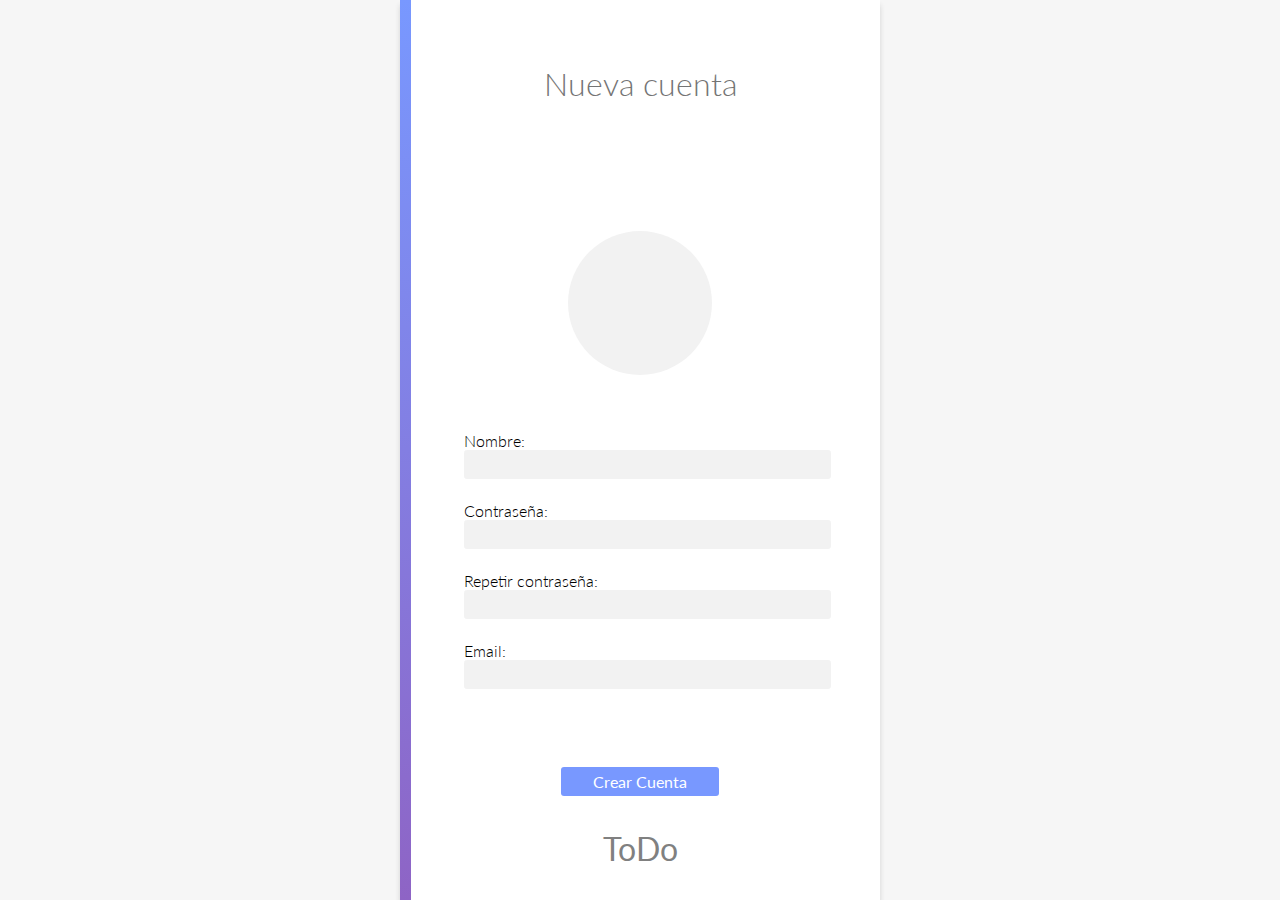
<file: index.html>
<!DOCTYPE html>
<html lang="es">
<head>
  <meta charset="UTF-8">
  <meta http-equiv="X-UA-Compatible" content="IE=edge">
  <meta name="viewport" content="width=device-width, initial-scale=1.0">
  <link rel="stylesheet" href="./styles/login.css">
  <script src="./js/crear-cuenta.js"></script>
  <title>ToDo</title>
</head>
<body>

  <form name="formCuentaNueva">
    <h1>Nueva cuenta</h1>

    <div class="image"></div>

    <label>
      Nombre:
      <input type="text" name="nombre">
    </label>
    <label>
      Contraseña:
      <input type="password" name = "contrasenia">
    </label>
    <label>
      Repetir contraseña:
      <input type="password" name= "repetirContrasenia">
    </label>
    <label>
      Email:
      <input type="text" name = "email">
    </label>

    <button>Crear Cuenta</button>

    <div class="form-footer">
      <p>ToDo</p>
    </div>
  </form>
  
</body>
</html>
</file>
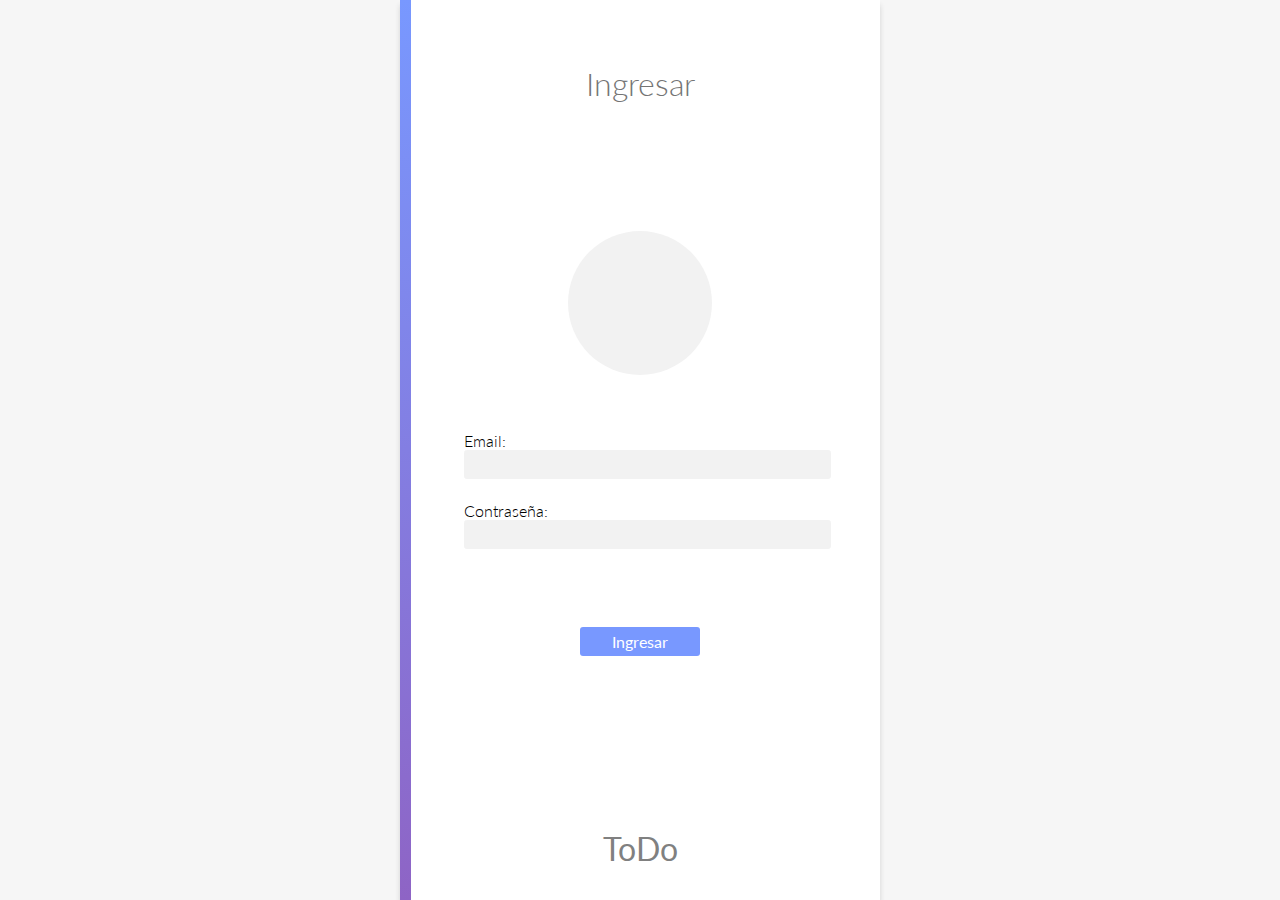
<file: ingresar.html>
<!DOCTYPE html>
<html lang="es">
<head>
  <meta charset="UTF-8">
  <meta http-equiv="X-UA-Compatible" content="IE=edge">
  <meta name="viewport" content="width=device-width, initial-scale=1.0">
  <link rel="stylesheet" href="./styles/login.css">
  <script src="./js/ingresar.js"></script>
  <title>ToDo</title>
</head>
<body>

  <form name="formIngresar">
    <h1>Ingresar</h1>

    <div class="image"></div>

    <label>
      Email:
      <input type="text" name = "email">
    </label>
    <label>
      Contraseña:
      <input type="password" name = "contrasenia">
    </label>
    
    

    <button>Ingresar</button>

    <div class="form-footer">
      <p>ToDo</p>
    </div>
  </form>
  
</body>
</html>
</file>
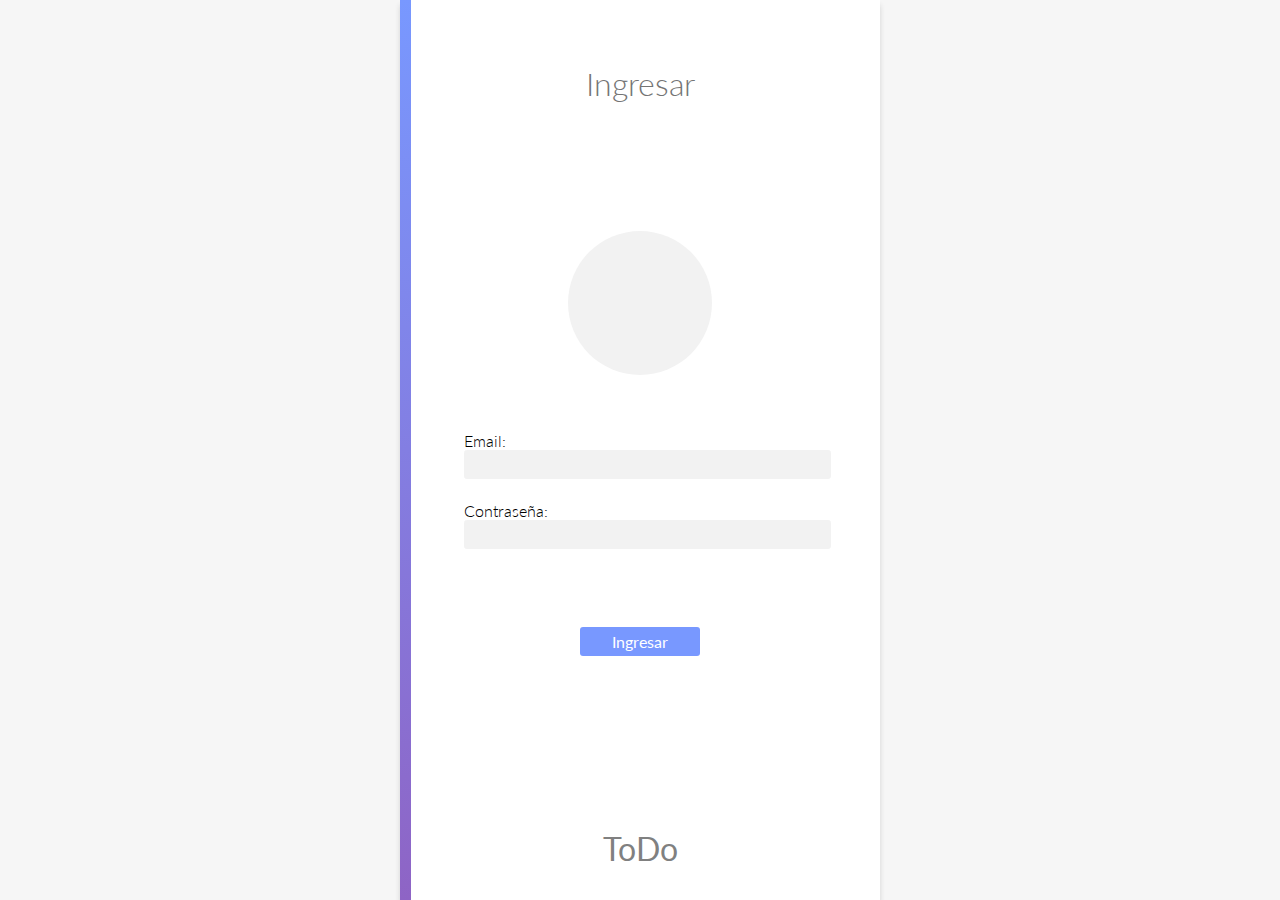
<file: lista-tareas.html>
<!DOCTYPE html>
<html lang="en">

<head>
  <meta charset="UTF-8">
  <meta http-equiv="X-UA-Compatible" content="IE=edge">
  <meta name="viewport" content="width=device-width, initial-scale=1.0">
  <link rel="stylesheet" href="https://cdnjs.cloudflare.com/ajax/libs/font-awesome/5.15.3/css/all.min.css" referrerpolicy="no-referrer" />
  <link rel="stylesheet" href="./styles/animation.css">
  <link rel="stylesheet" href="./styles/lista-tareas.css">
  <script src="./js/lista-tareas.js"></script>
  <title>ToDo</title>
</head>

<body>
  <header>
    <nav>
      <a href="#">My ToDo's</a>
    </nav>

    <div class="user-info">
      <p>username</p>
      <div class="user-image"></div>
    </div>
  </header>


  <form id = "agregarTarea" class="nueva-tarea">
    <div class="not-done "></div>
    <input type="text" name = "descripcionTareaNueva" placeholder="Nueva tarea">
    <button>
      <img src="./assets/plus.png" alt="Agregar Tarea">
    </button>
  </form>


  <ul class="tareas-pendientes">
    <!--plantilla del skeleton-->
    <li class="tarea loading">
      <div class="not-done"></div>
        <div class="descripcion">
          <p class="nombre"></p>
          <div class="right-description">
            <p class="timestamp"></p>
            <button ></button>
          </div>
      </div>
    </li>
  </ul>

  <h2 class="titulo-terminadas">Tareas terminadas</h2>
  <ul class="tareas-terminadas">
    <!--plantilla del skeleton-->
    <li class="tarea loading">
      <div class="not-done"></div>
        <div class="descripcion">
          <p class="nombre"></p>
          <div class="right-description">
            <p class="timestamp"></p>
            <button ></button>
          </div>
      </div>
    </li>
  </ul>

</body>
</html>
</file>
<file: styles/login.css>
@import url('./common.css');

h1 {
  color: rgb(116, 116, 116);
  font-weight: 300;
  margin-top: 1em;
  margin-bottom: 4em;
}

form {
  position: relative;
  height: 100vh;
  width: 30em;
  background-color: white;
  display: flex;
  align-items: center;
  flex-direction: column;
  margin: 0 calc(50% - 15em);
  box-shadow: 0 5px 5px lightgrey;
  padding: 2em 4em;
  box-sizing: border-box;
}

form:after {
  position: absolute;
  content: '';
  width: .7em;
  height: 100%;
  top: 0;
  left: 0;
  background: linear-gradient(var(--primary), var(--secondary));
}

.image {
  height: 9em;
  width: 9em;
  border-radius: 50%;
  background-color: var(--app-grey);
  margin-bottom: 2em;
}

input {
  width: 100%;
  padding: .4em .5em;
  background-color: var(--app-grey);
  border: 1px solid var(--app-grey);
  border-radius: .2em;
}

input:focus {
  outline: none;
  border: 1px solid lightgrey;
}

label {
  width: 100%;
  font-weight: 300;
  margin-bottom: -.1em;
  margin-top: 1.5em;
}

button {
  padding: .3em 2em;
  background-color: var(--primary);
  color: white;
  margin-top: 5em;
  font-weight: 400;
  font-size: 1em;
}

.form-footer {
  margin-top: auto;
  color: grey;
  font-size: 2em;
}
</file>
<file: styles/animation.css>
/*al cargar las tareas se despliegan hacia abajo*/
@keyframes down {
    0% { 
        transform: translateY(-2em);
        opacity: 0;
    }
    100% {
        transform: translateY(0);
        opacity: 1;
    }
    
}

.animar-entrada{
    animation-name: down;
    animation-timing-function: linear;
    animation-iteration-count: 1;
    animation-duration: 300ms;
}

/*estilos para el skeleton*/
@keyframes loadingTask {

    0% { transform: scaleX(0); }
    100% { transform: scaleX(1); }
}

.tarea.loading .descripcion .nombre,
.tarea.loading .descripcion .timestamp{
    display: block;
    height: 1em;
    width: 30em;
    background-color: rgb(216, 216, 216);
    transform-origin: 0 0; /*coordenadas del cuadrado para decir donde arrancar la animacion*/

    animation-name: loadingTask;
    animation-iteration-count: infinite;
    animation-duration: 2500ms;
    
}

.tarea.loading .descripcion .timestamp{
    width: 10em;
}
</file>
<file: styles/lista-tareas.css>
@import url('./common.css');
header {
  display: flex;
  background: linear-gradient(90deg, var(--primary), var(--secondary));
  box-shadow: 0px 3px 5px lightgrey;
  padding: 0 3em;
  margin-bottom: 2em;
}

a {
  display: block;
  width: fit-content;
  padding: .7em 1em;
  border-bottom: .2em solid white;
  text-decoration: none;
  color: white
}

.user-info {
  display: flex;
  align-items: center;
  margin-left: auto;
  color: rgb(223, 223, 223);
}

.user-info p {
  text-transform: capitalize;
}

.user-info .user-image {
  height: 2em;
  width: 2em;
  border-radius: 50%;
  background-color: white;
  opacity: .3;
  margin-left: .7em;
}

/* Nueva tarea ----------------------------------------------------------- */

.nueva-tarea {
  position: relative;
  display: flex;
  align-items: center;
  background-color: white;
  width: 80%;
  margin: 0 10%;
  padding: 1em;
  box-shadow: 2px 2px 10px lightgrey;
  border-radius: .2em;
  z-index: 20;
}

.nueva-tarea input[type=text] {
  border: none;
  flex: 1;
  border-bottom: 1px solid lightgrey;
  border-radius: 0;
  padding: .3em;
  font-size: 1.1em;
}

.nueva-tarea input:focus {
  outline: none;
  border-bottom: 1px solid grey;
}

.nueva-tarea input::placeholder {
  color: rgb(197, 197, 197);
  text-indent: .2em;
}

.nueva-tarea button {
  height: 2em;
  width: 2em;
  background-color: transparent;
  margin-left: 2em;
  margin-right: 1em;
  opacity: .5;
}

.nueva-tarea button:hover {
  opacity: 1;
}

.nueva-tarea button img {
  height: 100%;
  width: 100%;
}

.not-done {
  width: 2em;
  height: 2em;
  background-color: var(--app-grey);
  margin-right: 1em;
  border-radius: 50%;
  cursor: pointer;
}

/* Lista de tareas ----------------------------------------------------------- */

.tareas-pendientes {
  display: flex;
  flex-direction: column;
  width: 70%;
  list-style: none;
  margin: 2em 15%;
}

.tarea {
  display: flex;
  align-items: center;
  margin-bottom: 1.5em;
}

.tarea .not-done {
  position: relative;
  height: 1.5em;
  width: 1.5em;
  background-color: white;
  box-shadow: 2px 2px 5px lightgrey;
  border: 2px solid var(--secondary);
  z-index: 2;
  transition: background-color 200ms linear;
}

.tarea .not-done:hover {
  background-color: var(--secondary);
}

.tarea:first-child .not-done::before {
  content: '';
  position: absolute;
  bottom: 100%;
  left: calc(.75em - 1px);
  display: block;
  height: 3em;
  width: 2px;
  background-color: var(--secondary);
}

.tarea:not(:last-child) .not-done::after {
  content: '';
  position: absolute;
  top: 100%;
  left: calc(.75em - 1px);
  display: block;
  height: 4.5em;
  width: 2px;
  background-color: var(--secondary);
}

.tarea .descripcion {
  display: flex;
  align-items: center;
  justify-content: space-between;
  flex: 1;
  background-color: white;
  padding: 1em 2em;
  box-shadow: 2px 2px 5px lightgrey;
}

.right-description {
  display: flex;
  text-align: center;
  justify-content: center;
  gap:15px;
  color: rgb(95, 95, 95);
}

.right-description button{
  border:none;
}

.right-description i {
  color: rgb(95, 95, 95);
  font-size: 1.25rem;
}

.right-description i:hover{
  color: var(--secondary);
}

.tarea .nombre {
  color: rgb(95, 95, 95);
}

.tarea .timestamp {
  font-size: .9em;
  color: rgb(134, 134, 134);
}

/* Tareas terminadas ----------------------------------------------------------- */

.titulo-terminadas {
  position: relative;
  width: 8em;
  text-align: center;
  padding: .5em 1em;
  background-color: white;
  border-radius: .2em;
  box-shadow: 3px 3px 5px lightgrey;
  color: rgb(170, 170, 170);
  font-weight: 400;
  font-size: 1.1em;
  margin-left: calc(15% - 4em);
  z-index: 20;
}

.tareas-terminadas {
  display: flex;
  flex-direction: column;
  width: 70%;
  list-style: none;
  margin: 2em 15%;
}

.tareas-terminadas .not-done {
  background-color: lightgrey;
  border-color: grey;
}

.tareas-terminadas .not-done::before,
.tareas-terminadas .not-done::after {
  background-color: grey !important;
}

.tareas-terminadas .tarea .descripcion {
  background-color: rgb(228, 228, 228);
}

.tareas-terminadas .tarea .descripcion .nombre {
  color: grey;
  text-decoration: line-through;
}
</file>
